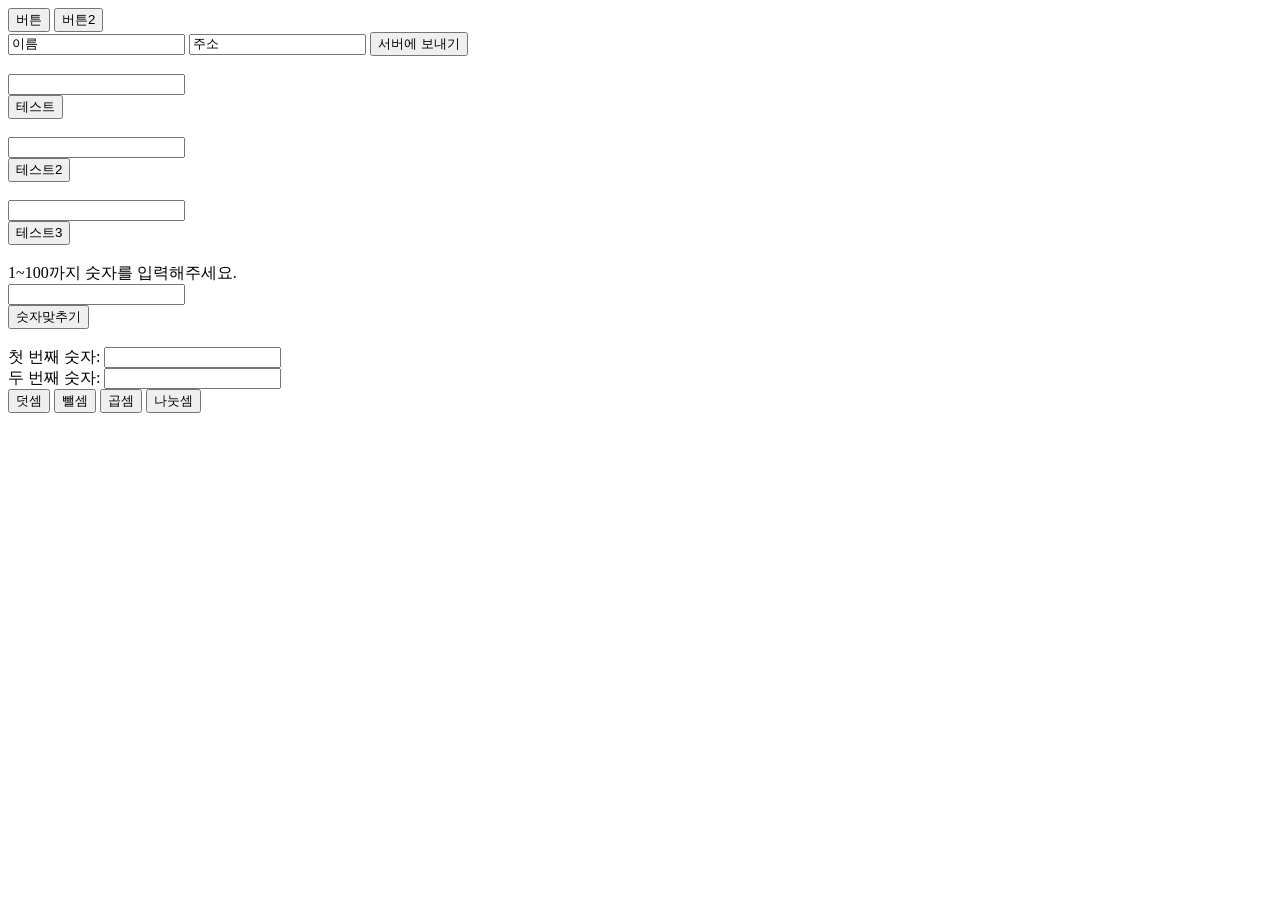
<file: js-study/index.html>
<!DOCTYPE html>
<html>
<head>
<meta charset="EUC-KR">
<title>Insert title here</title>
<style></style>
<script>
	function myFunction() {
		alert("!!");
	}

	function myFunction2(num) {
		alert(num);
	}

	function myFunction3() {
		var val = document.getElementById("myName").value;
		alert(val);
	}

	function myFunction4() {
		var val = document.getElementById("myText").value = "��ư ������ �Ϸ�!"
	}

	function myFunction5() {
		var val = document.getElementById("myText2").value;
		if (val == "") {
			alert("��ĭ�� �����մϴ�.");
			document.getElementById("myText2").value = "���⿡ �Է��� �ּ���!";
		}
	}

	var num = 51;
	function myFunction6() {
		var val = document.getElementById("myText6").value;
		val = Number(val);
		val = String(val);
		val = Number(val);
		if (val === 51) {
			alert("�����մϴ�. ���ڸ� ���߼̽��ϴ�.");
		} else if (val > num) {
			alert("���亸�� �Է��Ͻ� ���� Ů�ϴ�.");
		} else if (val < num) {
			alert("���亸�� �Է��Ͻ� ���� �۽��ϴ�.")
		}
	}

	var myNum1, myNum2;
	function inputValue() {
		myNum1 = Number(document.getElementById("myNum1").value);
		myNum2 = Number(document.getElementById("myNum2").value);
	}
	function add() {
		inputValue();
		alert(myNum1 + myNum2);
	}
	function subtract() {
		inputValue();
		alert(myNum1 - myNum2);
	}
	function multiply() {
		inputValue();
		alert(myNum1 * myNum2);
	}
	function divide() {
		inputValue();
		alert(myNum1 / myNum2);
	}
</script>
</head>
<body>
	<!--
http://localhost:8888/js-study/logic?myName=james&myAddress=seoul
�������� logic�� �޾��� ������ ������ 404 ������ ����. 
-->
	<button onclick="myFunction()">��ư</button>
	<button onclick="myFunction2(100)">��ư2</button>
	<form action="logic">
		<input type="text" name="myName" value="�̸�" /> 
		<input type="text" name="myAddress" value="�ּ�" /> 
		<input type="submit" value="������ ������" />
	</form>

	<br />
	<input type="text" id="myName">
	<br />
	<button onclick="myFunction3()">�׽�Ʈ</button>
	<br />
	<br />
	<input type="text" id="myText">
	<br />
	<button onclick="myFunction4()">�׽�Ʈ2</button>
	<br />
	<br />
	<input type="text" id="myText2">
	<br />
	<button onclick="myFunction5()">�׽�Ʈ3</button>
	<br />
	<br /> 1~100���� ���ڸ� �Է����ּ���.
	<br />
	<input type="text" id="myText6">
	<br />
	<button onclick="myFunction6()">���ڸ��߱�</button>
	<br />
	<br /> ù ��° ����:
	<input type="text" id="myNum1">
	<br /> �� ��° ����:
	<input type="text" id="myNum2">
	<br />
	<button onclick="add()">����</button>
	<button onclick="subtract()">����</button>
	<button onclick="multiply()">����</button>
	<button onclick="divide()">������</button>
	<br />
</body>
</html>
</file>
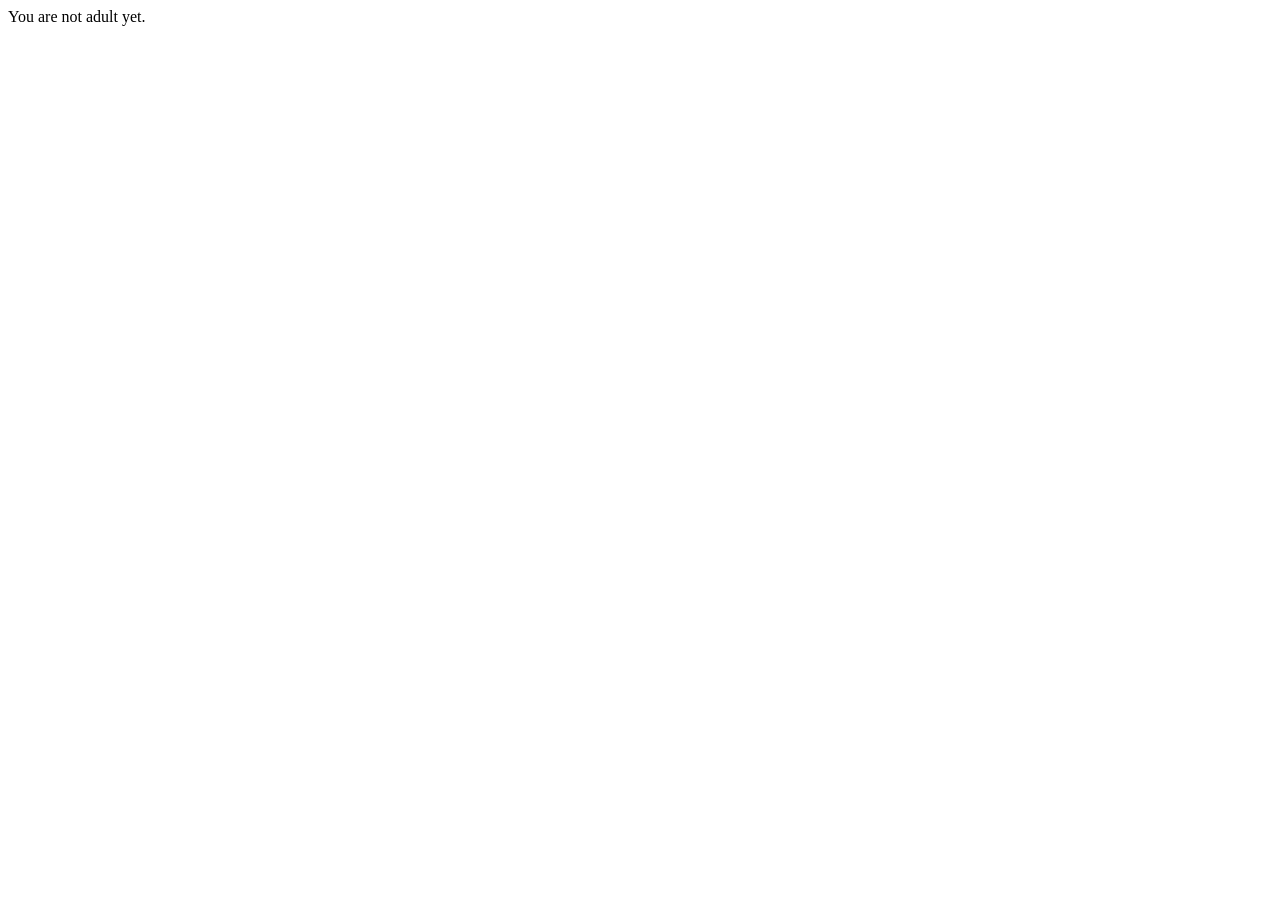
<file: DoItJQuery/20181113/index.html>
<!DOCTYPE html>
<html lang="en">
<head>
    <meta charset="UTF-8">
    <meta name="viewport" content="width=device-width, initial-scale=1.0">
    <meta http-equiv="X-UA-Compatible" content="ie=edge">
    <title>Example Practice</title>
</head>
<body>
    <script>
        const age = prompt("What is your age?", "0");
        if(age >= 20){
            document.write("You are adult.");
        } else {
          document.write("You are not adult yet.")
        }
    </script>
</body>
</html>
</file>
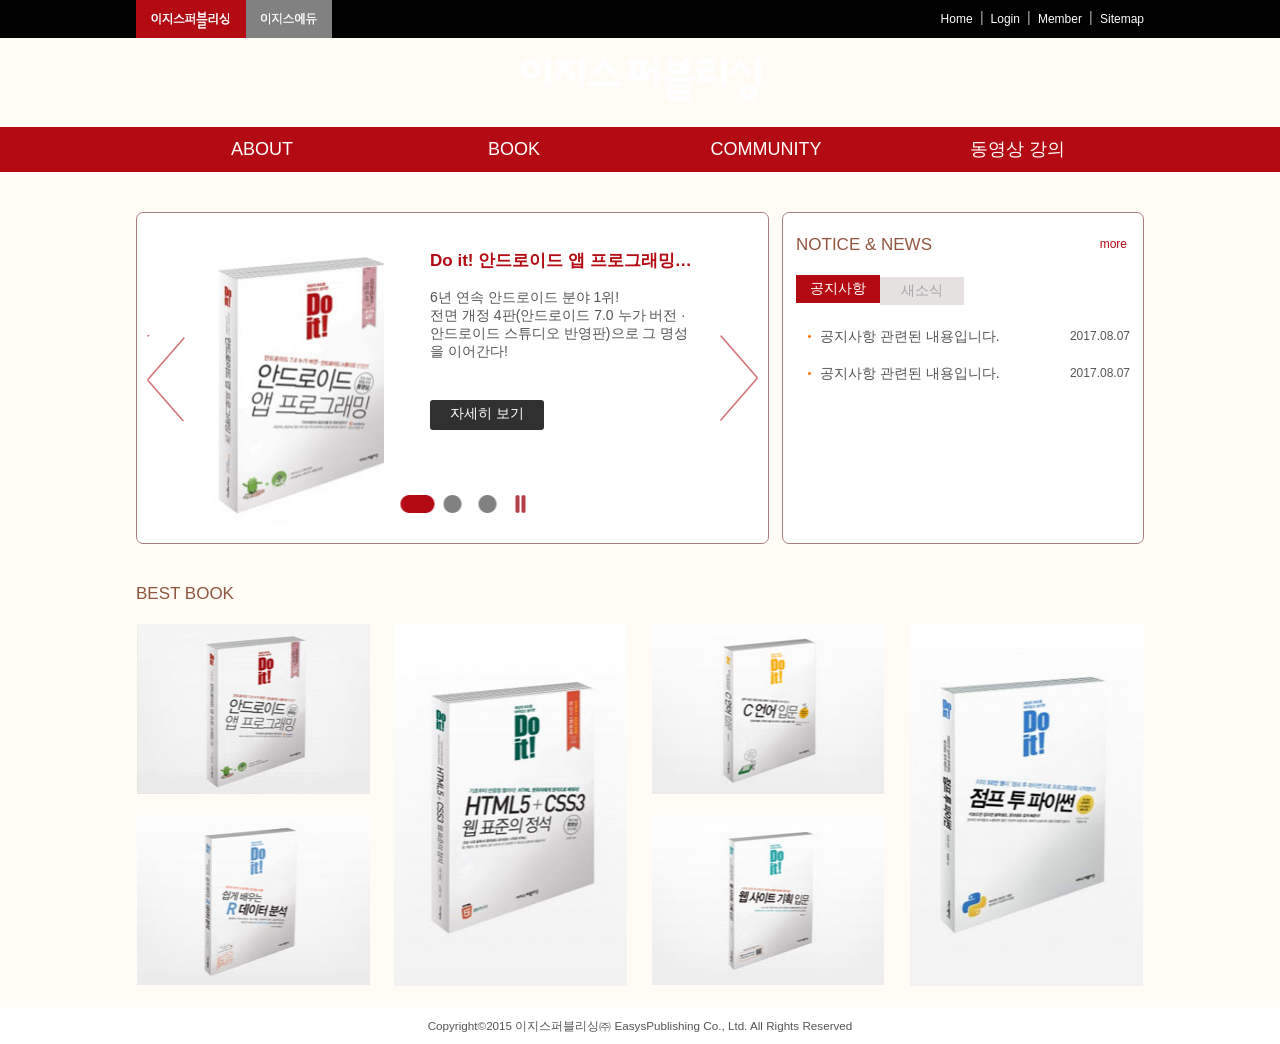
<file: DoItJQuery/20181227/index.html>
<!DOCTYPE html>
<html lang="ko">
<head>
<meta charset="UTF-8">
<meta name="viewport" content="width=device-width, user-scalable=no, initial-scale=1.0, maximum-scale=1.0, minimum-scale=1.0">
<title> 이지스 퍼블리싱 | HOME </title>
<link rel="stylesheet" href="css/common.css">
<link rel="stylesheet" href="css/main.css">
<script src="js/jquery.js"></script>
<script src="js/jquery.bxslider.min.js"></script>
<script src="js/isotope.pkgd.min.js"></script>
<script src="js/common.js"></script>
<script src="js/main.js"></script>
<!--[if lt IE 9]>
	<script src="js/html5shiv.js"></script>
	<script src="js/PIE.js"></script>
	<script>
		$(function(){
			if (window.PIE) {
				$('.rounded').each(function() {
								PIE.attach(this);
				});
			}
		});
	</script>
	<style>
		body{min-width:1024px;}
	</style>
<![endif]-->
</head>
<body>
	<!--헤더 영역-->
	<div id="header-wrap">
		<header class="header-inner">
			<h1>
				<a href="#">
				<picture>
					<source media="(max-width:800px)" srcset="images/common/logo-white.png">
					<img src="images/common/logo.jpg" alt="이지스 퍼블리싱">
				</picture>
				</a>
			</h1>
			<p class="mobile-menu-open">
				<button>
					<span class="blind">메뉴 열기</span>
					<span></span>
					<span></span>
					<span></span>
				</button>
			</p>
			<div class="mobile-menu-wrap">
				<div class="mobile-menu-scroll">
					<ul class="site-choice">
						<li><a href="#"><img src="images/common/top-tab-1-ov.jpg" alt="이지스 퍼블리싱"></a></li>
						<li><a href="#"><img src="images/common/top-tab-2.jpg" alt="이지스 에듀"></a></li>
					</ul>
					<ul class="util-menu">
						<li><a href="#">Home</a></li>
						<li><a href="#">Login</a></li>
						<li><a href="#">Member</a></li>
						<li><a href="#">Sitemap</a></li>
					</ul>
					<nav id="gnb">
						<h2 class="blind">메인메뉴</h2>
						<ul>
							<li class="m1">
								<a href="#" >ABOUT</a>
								<ul>
									<li><a href="#">이지스 퍼블리싱(주) 소개</a></li>
									<li><a href="#">뉴스와 홍보자료</a></li>
									<li><a href="#">찾아오시는 길</a></li>
								</ul>
							</li>
							<li class="m2">
								<a href="#">BOOK</a>
								<ul>
									<li><a href="#">전체 보기</a></li>
									<li><a href="#">분야별 보기</a></li>
									<li><a href="#">시리즈 보기</a></li>
									<li><a href="#">전자책 보기</a></li>
									<li><a href="#">이지스 에듀 도서 보기</a></li>
								</ul>
							</li>
							<li class="m3">
								<a href="#">COMMUNITY</a>
								<ul>
									<li><a href="#">공지사항</a></li>
									<li><a href="#">뉴스</a></li>
									<li><a href="#">이벤트</a></li>
									<li><a href="#">자료실</a></li>
									<li><a href="#">질문과 답변</a></li>
								</ul>
							</li>
							<li class="m4 no-sub">
								<a href="#">동영상 강의</a>
							</li>
						</ul>
					</nav>
				</div>
				<p class="mobile-menu-close">
					<button>
						<span class="blind">메뉴닫기</span>
						<span></span>
						<span></span>
					</button>
				</p>
			</div>
		</header>
	</div>
	<!--//헤더 영역-->
	<!--콘테이너 영역-->
	<div id="container">
		<section id="main-visual" class="rounded">
			<h3 class="blind">HOT BOOK</h3>
			<ul class="main-visual-slide">
				<li>
					<div class="visual-item-wrap item1">
					<h4 class="visual-title">Do it! 안드로이드 앱 프로그래밍 &lt;전면 개정 4판&gt;</h4>
					<p>
						<span> 6년 연속 안드로이드 분야 1위!<br>
						전면 개정 4판(안드로이드 7.0 누가 버전 · 안드로이드 스튜디오 반영판)으로 그 명성을 이어간다!</span>
					</p>
					<p class="detail-view"><a href="#">자세히 보기</a></p>
					</div>
				</li>
				<li>
					<div class="visual-item-wrap item2">
					<h4 class="visual-title">Do it! HTML5+CSS3 웹 표준의 정석 &lt;개정판&gt;</h4>
					<p>
						<span> 웹 분야 1위 도서! <br>
						HTML 5.1 최종 표준안으로 전면 개정!<br>
						웹의 기본만큼은 권위자에게 정석대로 배우자</span>
					</p>
					<p class="detail-view"><a href="#">자세히 보기</a></p>
					</div>
				</li>
				<li>
					<div class="visual-item-wrap item3">
					<h4 class="visual-title">Do it! 웹 사이트 기획 입문</h4>
					<p>
						<span> 지금까지 웹 사이트 설계도를 모두 공개한 책은 없었다! 쇼핑몰 제작 전 과정을 따라 하며 웹 기획자의 일을 구체적으로 배우는 책! 단언컨대, 실무 2년보다 이 책 한 권이 낫습니다.</span>
					</p>
					<p class="detail-view"><a href="#">자세히 보기</a></p>
					</div>
				</li>
			</ul>	
		</section>
		<section id="notice-tab-wrap" class="rounded">
			<h3 class="sec-tit-1">NOTICE &amp; NEWS</h3>
			<h4 class="tab-btn-1"><a href="#" class="on">공지사항</a></h4>
			<div class="tab-container-1">
				<ul>
					<li><a href="#">공지사항 관련된 내용입니다.</a><span>2017.08.07</span></li>
					<li><a href="#">공지사항 관련된 내용입니다.</a><span>2017.08.07</span></li>
				</ul>
				<p class="icon-more"><a href="#">more</a></p>
			</div>
			<h4 class="tab-btn-2"><a href="#">새소식</a></h4>
			<div class="tab-container-2">
				<p class="no-write">등록된 내용이 없습니다.</p>
			</div>
		</section>
		<section id="best-book-wrap">
			<h3 class="sec-tit-1">BEST BOOK</h3>
			<ul class="best-book-list grid">
				<li class="grid-item">
					<p><a href="#"><img src="images/main/main-best-1.jpg" alt=""></a></p>
					<p><a href="#"><img src="images/main/main-best-2.jpg" alt=""></a></p>
				</li>
				<li class="grid-item">
					<a href="#"><img src="images/main/main-best-3.jpg" alt=""></a>
				</li>
				<li class="grid-item">
					<p><a href="#"><img src="images/main/main-best-4.jpg" alt=""></a></p>
					<p><a href="#"><img src="images/main/main-best-5.jpg" alt=""></a></p>
				</li>
				<li class="grid-item">
						<a href="#"><img src="images/main/main-best-6.jpg" alt=""></a>
				</li>
			</ul>
		</section>
	</div>
	<!--//콘테이너 영역-->
	<!--푸터 영역-->
	<div id="footer-wrap">
		<footer id="footer">
			<small>Copyright&copy;2015 이지스퍼블리싱㈜ EasysPublishing Co., Ltd. All Rights Reserved</small>
		</footer>
	</div>
	<!--//푸터 영역-->
</body>
</html>
</file>
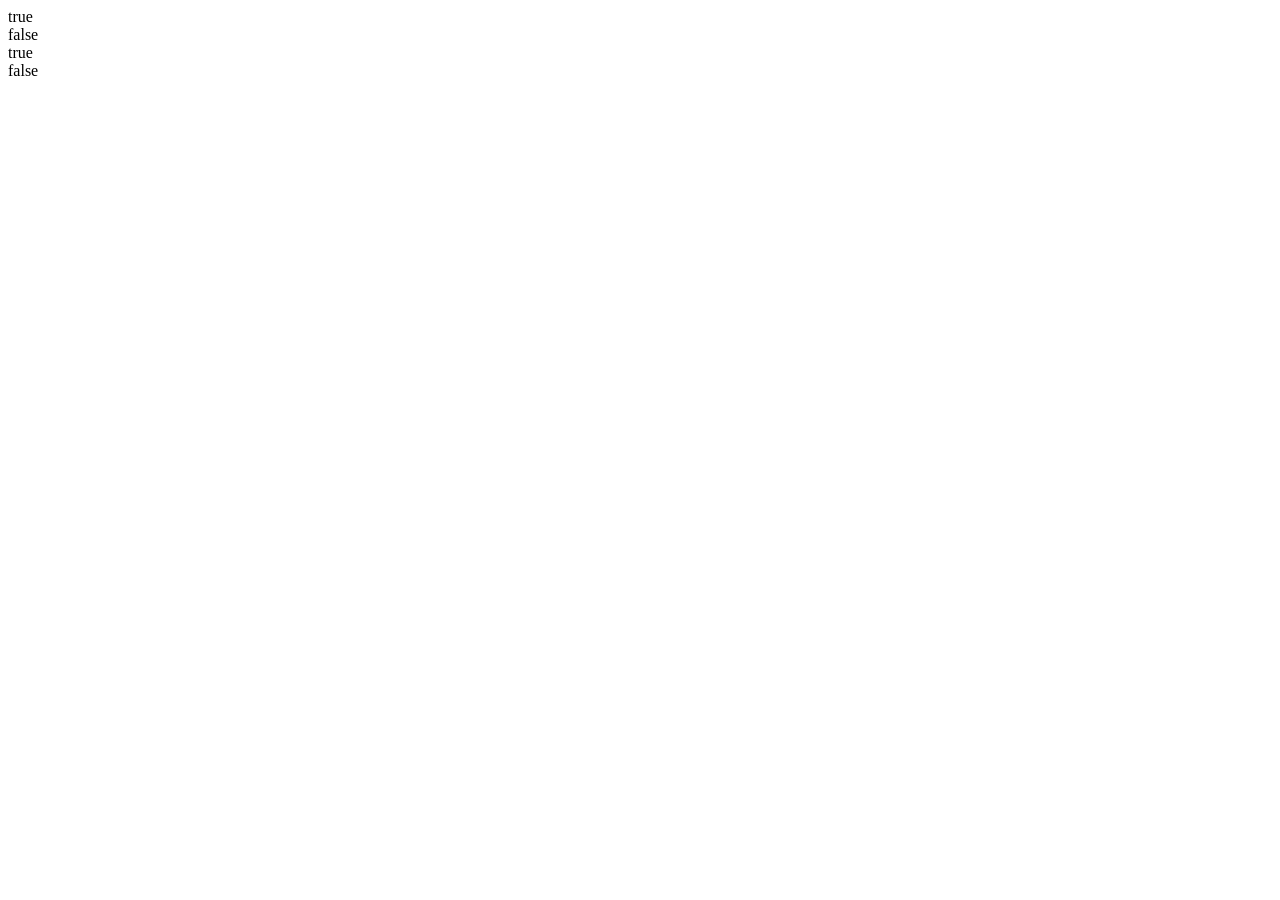
<file: DoItJQuery/04_boolean_test.html>
<!DOCTYPE html>
<html lang="en">
<head>
    <meta charset="UTF-8">
    <meta name="viewport" content="width=device-width, initial-scale=1.0">
    <meta http-equiv="X-UA-Compatible" content="ie=edge">
    <title>Document</title>
    <script>
        const a = true;
        const b = false;
        const c = 10 > 5; // true
        const d = Boolean(null); // false

        document.write(a, "<br />");
        document.write(b, "<br />");
        document.write(c, "<br />");
        document.write(d, "<br />");

        // null & undefined 데이터

        /* 
        let은 선언하고 나중에 값을 할당이 가능하지만
        const 선언과 동시에 값을 할당 해야한다.
        */
        // const s; // undefined
        let t = "hello"; // quotation 없이는 변수 선언 안됨.
        t = null; // 최종값 null

        console.log(typeof t); // object
        t = "Hello";
        console.log(typeof t); // string
        t = 100;
        console.log(typeof t); // number
        t = 100 > 10;
        console.log(typeof t); // boolean
    </script>
</head>
<body>
    
</body>
</html>
</file>
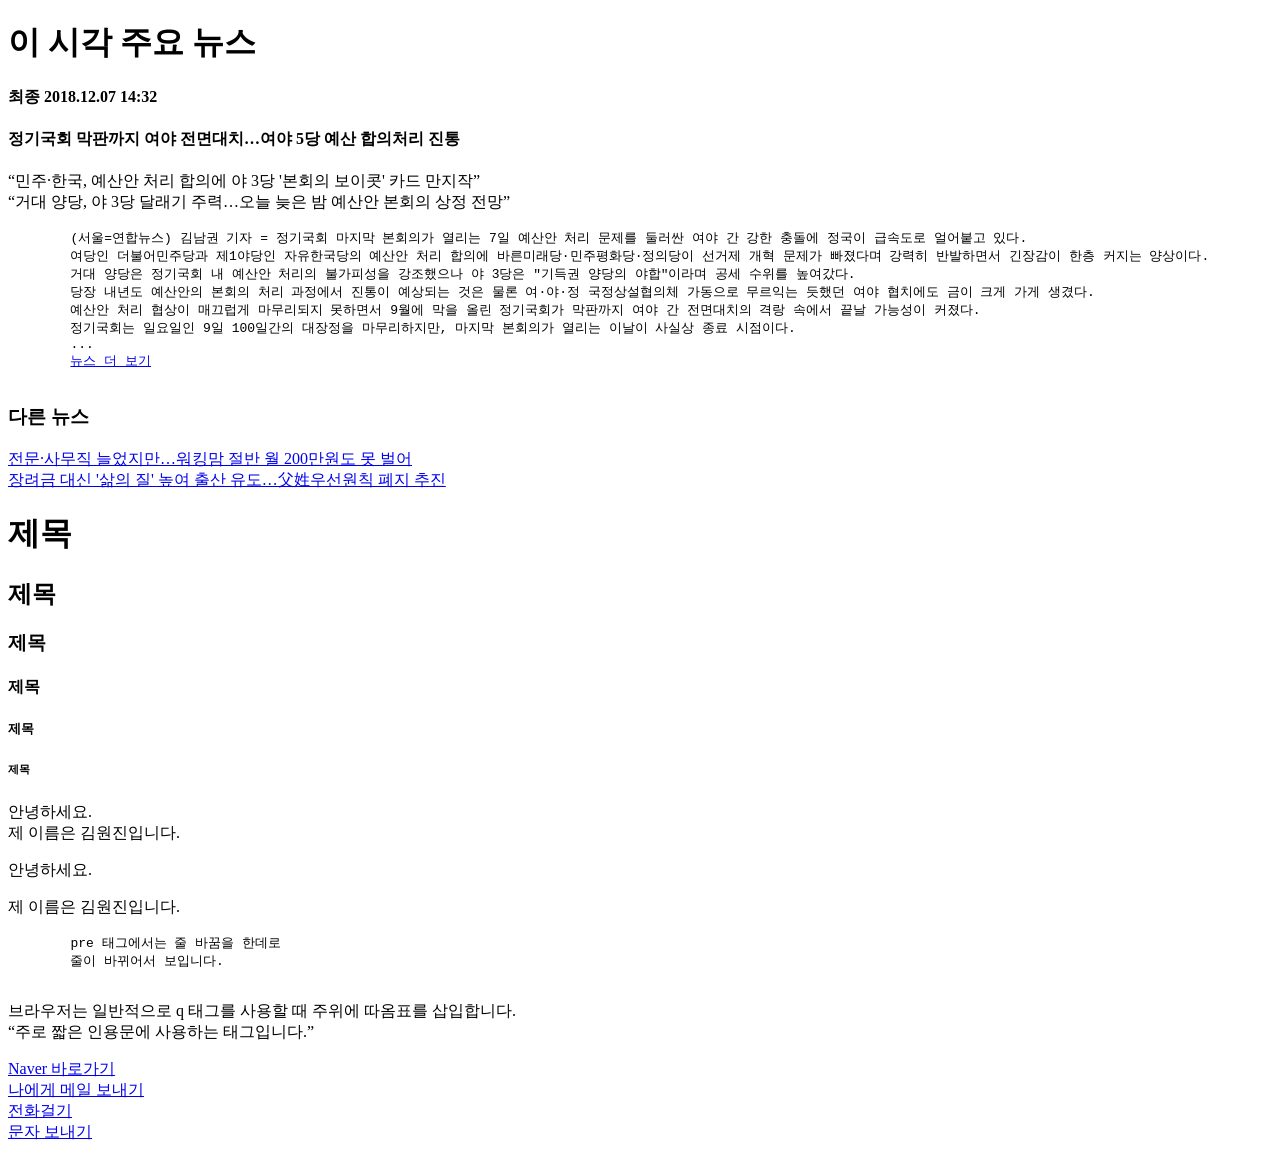
<file: html&css-study/01_basic.html>
<!DOCTYPE html>
<html lang='ko'>
<head>
	<meta charset="UTF-8" />
	<title>텍스트와 관련된 태그</title>
	<style></style>
	<script></script>
</head>
<body>
	<h1>이 시각 주요 뉴스</h1>
	<h4>최종 2018.12.07 14:32</h4>
	<h4>정기국회 막판까지 여야 전면대치…여야 5당 예산 합의처리 진통</h4>
	<p><q>민주·한국, 예산안 처리 합의에 야 3당 '본회의 보이콧' 카드 만지작</q><br />
	<q>거대 양당, 야 3당 달래기 주력…오늘 늦은 밤 예산안 본회의 상정 전망</q><br />
	</p>
	<pre>
	(서울=연합뉴스) 김남권 기자 = 정기국회 마지막 본회의가 열리는 7일 예산안 처리 문제를 둘러싼 여야 간 강한 충돌에 정국이 급속도로 얼어붙고 있다. 
	여당인 더불어민주당과 제1야당인 자유한국당의 예산안 처리 합의에 바른미래당·민주평화당·정의당이 선거제 개혁 문제가 빠졌다며 강력히 반발하면서 긴장감이 한층 커지는 양상이다. 
	거대 양당은 정기국회 내 예산안 처리의 불가피성을 강조했으나 야 3당은 "기득권 양당의 야합"이라며 공세 수위를 높여갔다. 
	당장 내년도 예산안의 본회의 처리 과정에서 진통이 예상되는 것은 물론 여·야·정 국정상설협의체 가동으로 무르익는 듯했던 여야 협치에도 금이 크게 가게 생겼다. 
	예산안 처리 협상이 매끄럽게 마무리되지 못하면서 9월에 막을 올린 정기국회가 막판까지 여야 간 전면대치의 격랑 속에서 끝날 가능성이 커졌다.
	정기국회는 일요일인 9일 100일간의 대장정을 마무리하지만, 마지막 본회의가 열리는 이날이 사실상 종료 시점이다.
	...
	<a href='https://news.naver.com/main/read.nhn?oid=001&sid1=100&aid=0010512533&mid=shm&mode=LSD&nh=20181207125328' target=_blank>뉴스 더 보기</a><br />
</pre>
<h3>다른 뉴스</h3>
	<a href='https://news.naver.com/main/read.nhn?oid=421&sid1=101&aid=0003729531&mid=shm&mode=LSD&nh=20181207120601' target=_blank>전문·사무직 늘었지만…워킹맘 절반 월 200만원도 못 벌어</a><br />
	<a href='https://news.naver.com/main/read.nhn?oid=003&sid1=102&aid=0008950376&mid=shm&mode=LSD&nh=20181207132724' target=_blank>장려금 대신 '삶의 질' 높여 출산 유도…父姓우선원칙 폐지 추진</a><br />
	
	
	
	<h1>제목</h1>
	<h2>제목</h2>
	<h3>제목</h3>
	<h4>제목</h4>
	<h5>제목</h5>
	<h6>제목</h6>
	<p>안녕하세요. <br />
	제 이름은 김원진입니다.</p>
	<p>안녕하세요.</p>
	<p>제 이름은 김원진입니다.</p>
	<pre>
	pre 태그에서는 줄 바꿈을 한데로
	줄이 바뀌어서 보입니다.
	</pre>
	
	<p>브라우저는 일반적으로 q 태그를 사용할 때 주위에 따옴표를 삽입합니다.<br />
	<q>주로 짧은 인용문에 사용하는  태그입니다.</q></p>
	
	<a href='https://www.naver.com' target=_blank>Naver 바로가기</a><br />
	<a href='mailTo:whoareyou@whatthehell.com'>나에게 메일 보내기</a><br />
	<a href='tel:01000000000'>전화걸기</a><br />
	<a href='sms:01000000000'>문자 보내기</a>
	
	
</body>
</html>
</file>
<file: DoItJQuery/20181227/css/common.css>
@charset "utf-8";
@import url(reset.css);
*, *:after, *:before{box-sizing:border-box;}
body{
    background: #fffcf6 url(../images/common/bg-top.png) 0 0 repeat-x;
    font: 14px Malgun Ghothic,"맑은고딕",sans-serif;
    color: #555;
    min-width:320px;
}
#header-wrap{
    background:url(../images/common/bg-gnb.png) 0 100% repeat-x;
    margin-bottom: 40px;
}
.header-inner{
    position: relative;
    height: 172px;
}
.header-inner, #container, #footer{max-width:1008px;margin:0 auto}
#header-wrap h1{text-align:center;padding:58px 0 0;}
.site-choice{position: absolute;left: 0;top: 0;}
.site-choice li{float:left;}
.util-menu{position: absolute;right: 0;top: 0;font-size: 12px;}
.util-menu li{float: left;padding-left: 10px;background: url(../images/common/bar-util.jpg) 0 11px no-repeat;margin-left:8px;}
.util-menu li:first-child{
    background: none;
    margin-left: 0;
    padding: 0;
}
.util-menu a{color: #fff;display: block;height:38px;line-height:38px;}
#gnb{position: absolute;left: 0;bottom: 0;width: 100%;z-index: 100;}
#gnb > ul > li{width:25%;float: left;position: relative;}
#gnb > ul > li > a{color: #fff;font-size:18px;text-align:center;display: block;height:45px;line-height:45px;}
#gnb ul ul{display: none;position: absolute;left:50%;top:45px;width: 180px;margin-left: -90px;background-color: #fff;border: 1px solid #b40a13;border-top: none;border-radius: 0 0 7px 7px;font-size:13px;}
#gnb ul ul a{display: block;height: 40px;line-height: 40px;text-align: center;}
.mobile-menu-open{
    position: absolute;
    right: 10px;
    top: 0;
    display: none;
}    
.mobile-menu-open button{
    width: 40px;
    height: 40px;
    background:none;
    border: none;
}
.mobile-menu-open button span:first-child ~ span{
    height: 4px;
    width:30px;
    border-radius: 2px;
    position: absolute;
    background-color: #fff;
    top: 50%;
    left: 50%;
    margin-top: -2px;
    margin-left: -15px;
}
.mobile-menu-open button span:first-child + span{
    margin-top: -13px;
}
.mobile-menu-open button span:first-child + span + span{
    margin-top: 10px;
}
.mobile-menu-close{display: none;position: absolute;top:4px;right: 22px;}

.mobile-menu-close button{
    width: 30px;
    height:30px;
    background: #333;
    border: 1px solid #aaa;
}
.mobile-menu-close button span:first-child ~ span{
    width:26px;
    position: absolute;
    border-bottom: 1px solid #aaa;
    top: 50%;
    left: 50%;
    margin-top: -1px;
    margin-left: -13px;
    transform: rotate(-45deg);
}
.mobile-menu-close button span:first-child + span{
    transform: rotate(45deg);
}
.sec-tit-1{color: #915540;font-size: 17px;margin-bottom: 20px;}
#footer-wrap{
    background-color: #fff;
}
#footer{
    padding: 10px 0;
    text-align: center;
}
/*
PC:1009px~
Tablet:768px ~ 1008px
Mobile:767px;
*/
@media (max-width:1008px) {
    #container{
        padding: 0 10px;
    }
    .site-choice{
        left: 10px;
    }
    .util-menu{
        right: 10px;
    }
}
@media (min-width:801px) and (max-width:1008px) {

}
@media (max-width:800px) {
    #header-wrap{background: none;}
    .header-inner{height: auto;}
    #header-wrap h1{background-color: #b40a13;padding: 0;}
    #header-wrap picture{display: inline-block;width: 30.125%;/*241px*/min-width:145px;padding: 10px 0;}  
    .site-choice{position: static;overflow: hidden;background-color: #333;}
    .util-menu{
        position: static;
        font-size: inherit;
    }
    .util-menu li{
        float: none;
        padding: 0;
        margin: 0;
        background: none;
    }
    .mobile-menu-wrap{
        position: fixed;
        left: -1000px;
        top: 0;
        width: 100%;
        height: 100%;
        background-color: #b40a13;
        z-index: 100;
        color: #fff;
    }
    .mobile-menu-scroll{
        height: 100%;
        overflow-y: auto;
    }
    #gnb{position: static;}
    #gnb ul li{float: none;margin:0;width: auto;}
    #gnb ul li a{color: inherit;font-size: inherit;text-align: left;}
    .util-menu a, #gnb > ul > li > a, #gnb ul ul a{height:40px;line-height:40px;display: block;padding:0 15px;}
    .util-menu a,
    #gnb > ul > li > a{border-bottom: 1px solid #d00;position: relative;}
    #gnb > ul > li > a.on{background-color: #222;border-bottom: 1px solid #222;}
    #gnb > ul > li > a:after{
        content: "";
        display: inline-block;
        width: 10px;
        height: 10px;
        border-top: 1px solid #fff;
        border-right: 1px solid #fff;
        transform-origin: 100% 50%;
        transform: rotate(135deg);
        position: absolute;
        right: 17px;top: 16px;
        margin-right: 7px;
    }
    #gnb > ul > li.no-sub > a:after{
        content: none;
    }
    #gnb > ul > li > a.on:after{
        transform: rotate(-45deg);
        margin-right: 0;
    }
    #gnb ul ul{display: block;position: static;width: auto;margin:0;border-radius:0;border: none;background: none;background-color: #333;
    display: none;
    }
    /*#gnb > ul > li > a.on + ul {display: block;}*/
    #gnb ul ul a{border-bottom: 1px solid #444;}
    .mobile-menu-close, .mobile-menu-open{display: block;}
    
}
</file>
<file: DoItJQuery/20181227/css/main.css>
@charset "utf-8";
#main-visual{
    width: 62.797619047619044%;/*633px*/
    height: 332px;
    border: 1px solid #aa7d80;
    border-radius: 7px;
    background-color: #fff;
    margin-bottom: 40px;
    float: left;
    position: relative;
}
#main-visual .visual-item-wrap{
    padding: 36px 11.532385466034755% 20px 46.44549763033176%; /*36px 73px 20px 294px*/
    min-height:332px;
    position: relative;
}
#main-visual .visual-item-wrap:after{
    content: "";
    width: 27.33017377567141%;/*173px*/
    height: 276px;
    position: absolute;
    left: 11.848341232227488%; /*75px*/
    top: 36px;
    background: url(../images/main/visual-img-1.jpg) 0 0 no-repeat;
    -webkit-background-size: 100% auto;
    background-size: 100% auto;
}
#main-visual .visual-item-wrap.item2:after{
    background-image: url(../images/main/visual-img-2.jpg);
}
#main-visual .visual-item-wrap.item3:after{
    background-image: url(../images/main/visual-img-3.jpg);
}
#main-visual .visual-title{
    font-size: 17px;
    color: #b40a13;
    font-weight: bold;
    margin-bottom: 17px;
    border-color:#b40a13;
    white-space: nowrap;
    overflow: hidden;
    text-overflow:ellipsis;
}
#main-visual .visual-item-wrap.item2 .visual-title{
    color: #33776a;
}
#main-visual .visual-item-wrap.item3 .visual-title{
    color: #4fa9ad;
}
#main-visual .visual-title + p{
    margin-bottom: 39px;
}
#main-visual .detail-view a{
    background-color: #303030;
    color: #fff;
    display: inline-block;
    border-radius: 3px;
    padding: 5px 20px 7px;
}
#main-visual .detail-view a:hover, #main-visual .detail-view a:focus{
    background-color: #b40a13;
}
#main-visual .bx-prev, #main-visual .bx-next{
    display: block;
    width: 38px;
    height: 86px;
    background: url(../images/main/slider_sprites.png) 0 -122px no-repeat;
    text-indent: -9999px;
    position: absolute;
    top: 50%;
    margin-top: -43px;
}
#main-visual .bx-prev{
    left: 10px;
}
#main-visual .bx-next{
    right: 10px;
    -ms-background-position-y: -36px;
    background-position-y: -38px;
}
#main-visual .bx-pager {text-align: center;position: absolute;width: 100%;bottom: 30px;left:0;}
#main-visual .bx-pager-item{
    display: inline;
}
#main-visual .bx-pager-link, #main-visual .bx-stop, #main-visual .bx-start{
    display: inline-block;
    width:35px;
    height:18px;
    background:url(../images/main/slider_sprites.png) center 0 no-repeat;
    text-indent: -9999px;
}
#main-visual .bx-pager-link.active{
    -ms-background-position-y: -19px;
    background-position-y: -19px;
}
#main-visual .bx-controls-auto{
    position: absolute;
    left: 50%;
    bottom: 30px;
    margin-left: 50px;
}
#main-visual .bx-stop{
    -ms-background-position-y: -239px;
    background-position-y: -239px;
}
#main-visual .bx-start{
    -ms-background-position-y: -219px;
    background-position-y: -219px;
}

#notice-tab-wrap{
    width: 35.91269841269841%;/*362px*/
    height: 332px;
    border: 1px solid #aa7d80;
    border-radius: 7px;
    background-color: #fff;
    position: relative;
    margin-bottom: 40px;
    float: right;
    padding: 22px 13px 0;
}
#notice-tab-wrap h4 a{
    background-color: #e5e1e1;
    color: #a6a6a6;
    text-align: center;
    width: 84px;
    height: 28px;
    line-height: 26px;
    display: inline-block;
}
#notice-tab-wrap h4 a.on{
    background-color: #b40a13;
    color: #fff;
}
#notice-tab-wrap .tab-btn-1{
    margin-bottom: 15px;
}
#notice-tab-wrap .tab-btn-2{
    position: absolute;
    left: 97px;
    top: 64px;
}
#notice-tab-wrap li{
    height: 37px;
    line-height: 37px;
    position: relative;
    padding-left: 24px;
    padding-right: 70px;
    background:url(../images/common/bullet-list-1.gif) 12px 50% no-repeat;
    white-space: nowrap;
    overflow: hidden;
    text-overflow: ellipsis;
}
#notice-tab-wrap li span{
    position: absolute;
    top: 0;
    right: 0;
    font-size: 12px;
}
#notice-tab-wrap .no-write{
    text-align: center;
}
#notice-tab-wrap .icon-more{
    position: absolute;
    top: 24px;
    right: 16px;
    color: #b40a13;
    font-size: 12px;
}
#notice-tab-wrap > div{
    display: none;
}
#notice-tab-wrap > div.tab-container-1{
    display: block;
}
#best-book-wrap{
    clear: both;
}
.best-book-list{overflow: hidden;margin-left: -2.3255813953488373%}
.best-book-list li.grid-item{
    width: 22.674418604651162%;/*234px*/
    margin-left: 2.3255813953488373%;/*24px*/
    margin-bottom: 20px;
}
.best-book-list li p:first-child{
    margin-bottom: 8.547008547008547%;/*21px*/
}

@media (max-width:800px) {
    #main-visual, #notice-tab-wrap{
        width: auto;
        float: none;
    }    
    .best-book-list li.grid-item{
        width: 46.42857142857143%;
        text-align: center;
    }
    .best-book-list li:nth-child(3n){
        clear: both;
    }
    .visual-item-wrap h4 + p {
    word-break: keep-all;
    display: -webkit-box;
    -webkit-box-orient: vertical;-webkit-line-clamp:3;
    max-height:294px;overflow: hidden;}
}

@media (max-width:480px) {
    #main-visual{height: auto;}
    #main-visual .visual-item-wrap{
        padding-left: 50px;
        padding-right: 50px;
    }
    #main-visual .visual-title{
        margin-bottom: 82%;/*270px*/
    }
    #main-visual .visual-item-wrap:after{
        width: 36.04166666666667%;
        min-width:80px;
        background-position-x: center;
        left: 50%;
        top: 70px;
        transform:translateX(-50%);
    }
    #main-visual .visual-title + p{
        margin-bottom: 10px;
    }
    #main-visual .visual-title + p + p{
        margin-bottom: 50px;
    }
}
@media (max-width:400px) {
    #main-visual .visual-title{
        margin-bottom: 96%;
    }
}
</file>
